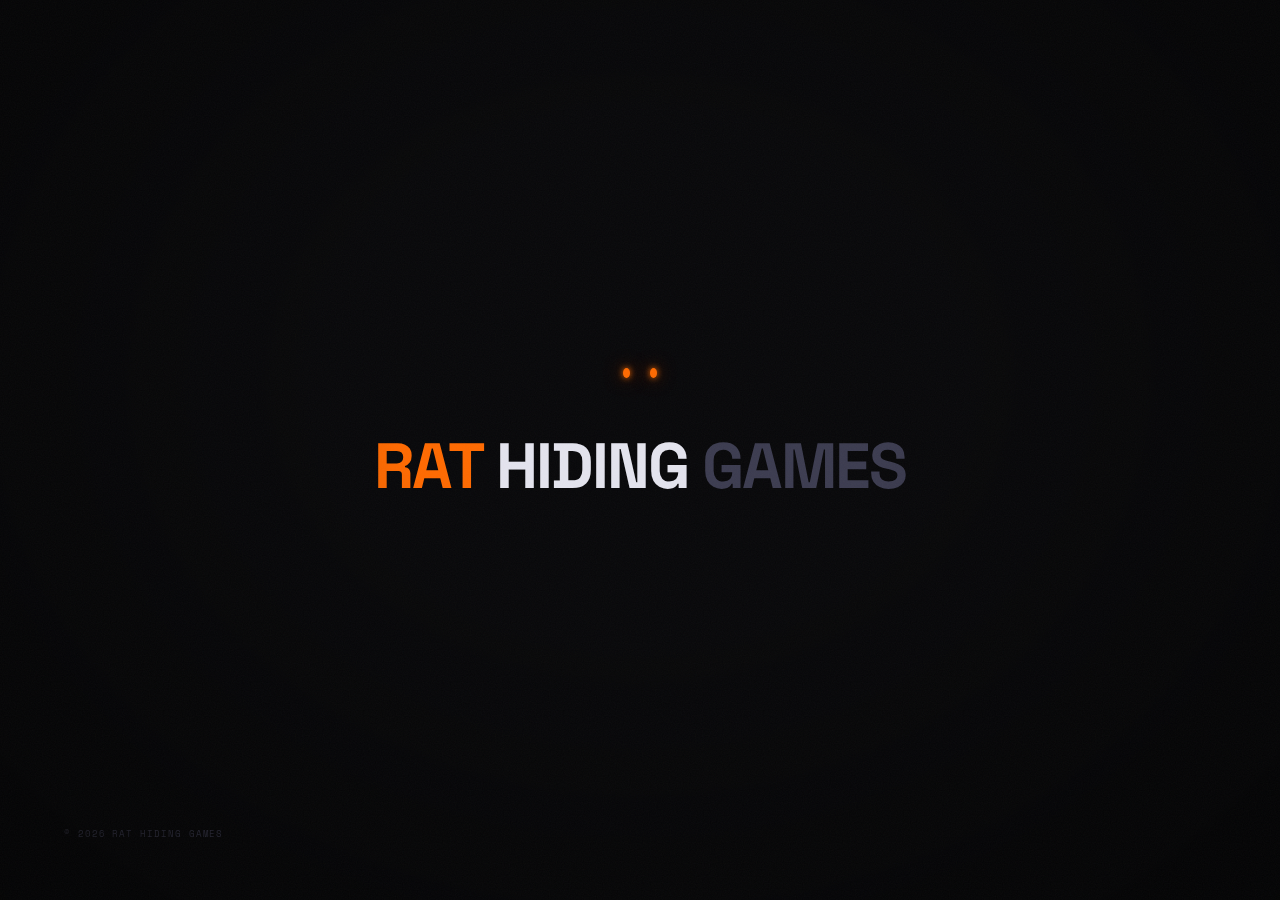
<file: index.html>
<!DOCTYPE html>
<html lang="en">
<head>
  <meta charset="UTF-8" />
  <meta name="viewport" content="width=device-width, initial-scale=1.0" />
  <title>Rat Hiding Games</title>
  <meta name="description" content="Rat Hiding Games - indie game studio. We make games. We hide everywhere." />
  <link rel="icon" type="image/svg+xml" href="/favicon.svg">
  <link rel="preconnect" href="https://fonts.googleapis.com">
  <link rel="preconnect" href="https://fonts.gstatic.com" crossorigin>
  <link href="https://fonts.googleapis.com/css2?family=Space+Grotesk:wght@300;500;700&family=Space+Mono&display=swap" rel="stylesheet">
  <link rel="stylesheet" href="/styles/base.css">
  <link rel="stylesheet" href="/styles/home.css">
</head>
<body>

<!--
  ╔══════════════════════════════════════════════╗
  ║                                              ║
  ║   you found the rat hole.                    ║
  ║                                              ║
  ║    /\_/\                                     ║
  ║   ( o.o )   try the konami code.             ║
  ║    > ^ <                                     ║
  ║                                              ║
  ║   hold [C] and move your mouse.              ║
  ║   click the eyes.                            ║
  ║   wait long enough.                          ║
  ║                                              ║
  ╚══════════════════════════════════════════════╝
-->

  <main class="center">

    <!-- glowing eyes — click me -->
    <div class="eyes" aria-hidden="true">
      <div class="eye"></div>
      <div class="eye"></div>
    </div>

    <h1>
      <span class="t-rat">RAT</span><span class="t-hide"> HIDING</span><a href="/game/" class="t-games"> GAMES</a>
    </h1>

  </main>

  <!-- right rat -->
  <div class="rat" aria-hidden="true">
    <div class="r-ear r-ear--l"></div>
    <div class="r-ear r-ear--r"></div>
    <div class="r-head">
      <div class="r-eye r-eye--l"></div>
      <div class="r-eye r-eye--r"></div>
      <div class="r-nose"></div>
      <div class="r-whisker r-whisker--l1"></div>
      <div class="r-whisker r-whisker--l2"></div>
      <div class="r-whisker r-whisker--r1"></div>
      <div class="r-whisker r-whisker--r2"></div>
    </div>
    <div class="r-body"></div>
  </div>

<footer class="footer">© 2026 Rat Hiding Games</footer>

  <script>
    // ─── 1. Eye tracking — eyes follow cursor ───────────────────────────────
    const eyesEl  = document.querySelector('.eyes');
    const hideSpan = document.querySelector('.t-hide');

    document.addEventListener('mousemove', e => {
      const mx = (e.clientX / window.innerWidth  - 0.5) * 7;
      const my = (e.clientY / window.innerHeight - 0.5) * 4;
      eyesEl.style.transform = `translate(${mx}px, ${my}px)`;
    });

    // ─── 2. Click eyes — wide-eyed flash ───────────────────────────────────
    eyesEl.addEventListener('click', () => {
      // flash overlay
      const flash = document.createElement('div');
      Object.assign(flash.style, {
        position: 'fixed', inset: '0',
        background: 'rgba(255,106,0,0.1)',
        zIndex: '900', pointerEvents: 'none',
        transition: 'opacity 0.5s'
      });
      document.body.appendChild(flash);

      // widen the gap — surprised eyes
      eyesEl.style.gap = '36px';
      setTimeout(() => {
        flash.style.opacity = '0';
        eyesEl.style.gap   = '';
        setTimeout(() => flash.remove(), 500);
      }, 140);
    });

    // ─── 3. glitch → R4T W4TCH1NG Y0U every ~40s ──────────────────────────
    const ratSpan   = document.querySelector('.t-rat');
    const gamesSpan = document.querySelector('.t-games');

    function flicker() {
      const seq = [
        ['R4T',  ' H1D1NG',   ' G4M3S'],
        ['R@T',  ' W@TCH1NG', ' Y0U'  ],
        ['R4T',  ' W4TCH1NG', ' Y0U'  ],
        ['R@T',  ' W4TCH1NG', ' Y0U'  ],
        ['R4T',  ' W4TCH1NG', ' Y0U'  ],
        ['R@T',  ' W@TCH1NG', ' Y0U'  ],
        ['RAT',  ' WATCHING', ' YOU'  ],
        ['R4T',  ' W4TCH1NG', ' Y0U'  ],
        ['RAT',  ' HIDING',   ' GAMES'],
      ];
      let i = 0;
      ratSpan.style.color   = 'var(--accent)';
      hideSpan.style.color  = 'var(--accent)';
      gamesSpan.style.color = 'var(--accent)';

      const id = setInterval(() => {
        ratSpan.textContent   = seq[i][0];
        hideSpan.textContent  = seq[i][1];
        gamesSpan.textContent = seq[i][2];
        i++;
        if (i >= seq.length) {
          clearInterval(id);
          ratSpan.textContent   = 'RAT';
          hideSpan.textContent  = ' HIDING';
          gamesSpan.textContent = ' GAMES';
          ratSpan.style.color   = '';
          hideSpan.style.color  = '';
          gamesSpan.style.color = '';
        }
      }, 210);
    }
    setInterval(flicker, 40000);

    // ─── 4. Konami code → rat swarm ────────────────────────────────────────
    const KONAMI = [
      'ArrowUp','ArrowUp','ArrowDown','ArrowDown',
      'ArrowLeft','ArrowRight','ArrowLeft','ArrowRight','b','a'
    ];
    let ki = 0;
    document.addEventListener('keydown', e => {
      ki = (e.key === KONAMI[ki]) ? ki + 1 : (e.key === KONAMI[0] ? 1 : 0);
      if (ki === KONAMI.length) { ki = 0; ratSwarm(); }
    });

    function ratSwarm() {
      for (let i = 0; i < 22; i++) {
        setTimeout(() => {
          const r   = document.createElement('div');
          const ltr = Math.random() > 0.5;
          const y   = 10 + Math.random() * 72;
          const spd = 1.3 + Math.random() * 1.6;
          const sz  = 7  + Math.random() * 9;
          Object.assign(r.style, {
            position: 'fixed', zIndex: '950',
            width:  sz * 1.7 + 'px',
            height: sz + 'px',
            background: 'rgba(255,106,0,0.8)',
            borderRadius: '50%',
            top: y + 'vh',
            [ltr ? 'left' : 'right']: '-30px',
            boxShadow: `0 0 8px rgba(255,106,0,0.5),
              ${sz*0.35}px ${-sz*0.55}px 0 ${sz*0.22}px rgba(255,106,0,0.7),
              ${sz*0.9}px  ${-sz*0.55}px 0 ${sz*0.22}px rgba(255,106,0,0.7)`,
            transition: `transform ${spd}s linear`,
            pointerEvents: 'none'
          });
          document.body.appendChild(r);
          requestAnimationFrame(() => {
            r.style.transform = `translateX(${ltr ? 115 : -115}vw)`;
          });
          setTimeout(() => r.remove(), spd * 1000 + 300);
        }, i * 85);
      }
    }

    // ─── 5. Cheese crumb trail — hold C + move mouse ───────────────────────
    let cDown = false, lastCrumb = 0;
    document.addEventListener('keydown', e => { if (e.key === 'c' || e.key === 'C') cDown = true;  });
    document.addEventListener('keyup',   e => { if (e.key === 'c' || e.key === 'C') cDown = false; });

    document.addEventListener('mousemove', e => {
      if (!cDown || Date.now() - lastCrumb < 40) return;
      lastCrumb = Date.now();
      const c = document.createElement('div');
      Object.assign(c.style, {
        position: 'fixed', zIndex: '940',
        left: e.clientX - 4 + 'px',
        top:  e.clientY - 3 + 'px',
        width: '7px', height: '5px',
        background: '#e8b800',
        borderRadius: '2px',
        opacity: '0.9',
        pointerEvents: 'none',
        boxShadow: '0 0 5px rgba(232,184,0,0.6)',
        transition: 'opacity 1s, transform 1s'
      });
      document.body.appendChild(c);
      requestAnimationFrame(() => {
        c.style.opacity   = '0';
        c.style.transform = 'translateY(7px)';
      });
      setTimeout(() => c.remove(), 1050);
    });

    // ─── 6. Pawprint trail across the bottom ───────────────────────────────
    function spawnTrail() {
      const ltr    = Math.random() > 0.5;
      const startX = ltr ? -20 : window.innerWidth + 20;
      const stepW  = 36 + Math.random() * 18;
      for (let i = 0; i < 10; i++) {
        setTimeout(() => {
          const p = document.createElement('div');
          p.className = 'pawprint';
          const side = i % 2 === 0 ? 5 : -5;
          p.style.left = (startX + (ltr ? 1 : -1) * i * stepW + side) + 'px';
          document.body.appendChild(p);
          setTimeout(() => p.remove(), 3400);
        }, i * 210);
      }
    }
    setTimeout(spawnTrail, 5000);
    setInterval(spawnTrail, 15000);
  </script>

</body>
</html>
</file>
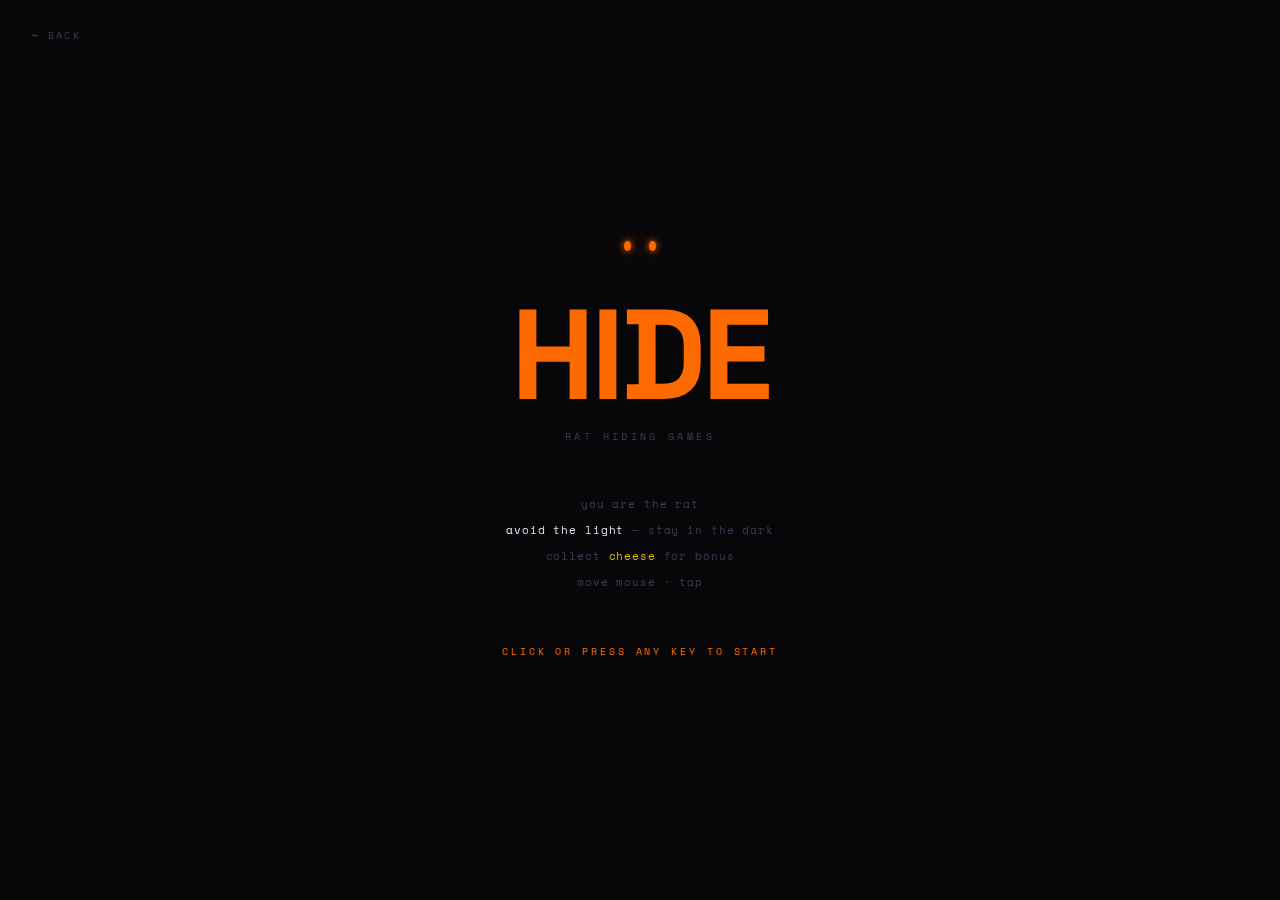
<file: game/index.html>
<!DOCTYPE html>
<html lang="en">
<head>
  <meta charset="UTF-8" />
  <meta name="viewport" content="width=device-width, initial-scale=1.0" />
  <title>Hide — Rat Hiding Games</title>
  <link rel="icon" type="image/svg+xml" href="/favicon.svg">
  <link rel="preconnect" href="https://fonts.googleapis.com">
  <link rel="preconnect" href="https://fonts.gstatic.com" crossorigin>
  <link href="https://fonts.googleapis.com/css2?family=Space+Grotesk:wght@700&family=Space+Mono&display=swap" rel="stylesheet">
  <style>
    *, *::before, *::after { box-sizing: border-box; margin: 0; padding: 0; }

    :root {
      --bg:     #08080a;
      --accent: #ff6a00;
      --text:   #e4e4ee;
      --muted:  #3c3c50;
      --dim:    #252535;
    }

    html, body { height: 100%; overflow: hidden; background: var(--bg); }
    body { font-family: 'Space Mono', monospace; }
    canvas { display: block; }

    /* ── back link ── */
    #back {
      position: fixed;
      top: 1.75rem;
      left: 2rem;
      font-size: 0.6rem;
      letter-spacing: 0.22em;
      text-transform: uppercase;
      color: var(--muted);
      text-decoration: none;
      z-index: 30;
      transition: color 0.2s;
    }
    #back:hover { color: var(--accent); }

    /* ── hud ── */
    #hud {
      position: fixed;
      top: 1.6rem;
      right: 2rem;
      text-align: right;
      z-index: 30;
      display: none;
    }
    #hud .label {
      font-size: 0.55rem;
      letter-spacing: 0.25em;
      color: var(--muted);
      text-transform: uppercase;
    }
    #hud .val {
      font-size: 1.5rem;
      font-family: 'Space Grotesk', sans-serif;
      font-weight: 700;
      color: var(--accent);
      line-height: 1;
    }

    /* ── overlay ── */
    #overlay {
      position: fixed;
      inset: 0;
      display: flex;
      flex-direction: column;
      align-items: center;
      justify-content: center;
      text-align: center;
      padding: 2rem;
      z-index: 20;
      background: rgba(8, 8, 10, 0.9);
      transition: opacity 0.35s;
    }
    #overlay.gone { opacity: 0; pointer-events: none; }

    .o-eyes {
      display: inline-flex;
      gap: 18px;
      margin-bottom: 2.5rem;
    }
    .o-eye {
      width: 7px; height: 10px;
      border-radius: 50%;
      background: var(--accent);
      box-shadow: 0 0 6px var(--accent), 0 0 18px rgba(255,106,0,0.5);
      animation: wink 4s ease-in-out infinite;
    }
    .o-eye:nth-child(2) { animation-delay: 0.08s; }
    @keyframes wink {
      0%, 85%, 100% { transform: scaleY(1); opacity: 1; }
      91%           { transform: scaleY(0.06); opacity: 0.4; }
    }

    .o-title {
      font-family: 'Space Grotesk', sans-serif;
      font-size: clamp(3.5rem, 12vw, 8rem);
      font-weight: 700;
      letter-spacing: -0.03em;
      line-height: 1;
      margin-bottom: 0.6rem;
    }
    .o-sub {
      font-size: 0.6rem;
      letter-spacing: 0.35em;
      color: var(--muted);
      text-transform: uppercase;
      margin-bottom: 3rem;
    }
    .o-rules {
      font-size: 0.68rem;
      letter-spacing: 0.08em;
      color: var(--muted);
      line-height: 2.4;
      margin-bottom: 3rem;
    }
    .o-rules span { color: var(--text); }

    .o-cta {
      font-size: 0.65rem;
      letter-spacing: 0.28em;
      text-transform: uppercase;
      color: var(--accent);
      animation: pulse 1.6s ease-in-out infinite;
    }
    @keyframes pulse { 0%, 100% { opacity: 1; } 50% { opacity: 0.25; } }

    .o-score-big {
      font-family: 'Space Grotesk', sans-serif;
      font-size: clamp(3rem, 10vw, 6.5rem);
      font-weight: 700;
      color: var(--text);
      line-height: 1;
      margin-bottom: 0.3rem;
    }
    .o-score-label {
      font-size: 0.58rem;
      letter-spacing: 0.3em;
      text-transform: uppercase;
      color: var(--muted);
      margin-bottom: 0.8rem;
    }
    .o-best {
      font-size: 0.6rem;
      letter-spacing: 0.18em;
      color: var(--dim);
      margin-bottom: 3rem;
    }
    .o-best span { color: var(--muted); }

    /* bonus popups */
    .popup {
      position: fixed;
      font-family: 'Space Mono', monospace;
      font-size: 0.7rem;
      letter-spacing: 0.1em;
      color: #e8b800;
      pointer-events: none;
      z-index: 25;
      animation: popUp 1s ease-out forwards;
    }
    @keyframes popUp {
      0%   { opacity: 1; transform: translateY(0); }
      100% { opacity: 0; transform: translateY(-28px); }
    }
  </style>
</head>
<body>

  <canvas id="c"></canvas>
  <a href="/" id="back">← back</a>

  <div id="hud">
    <div class="label">survived</div>
    <div class="val" id="sv">0.0s</div>
  </div>

  <div id="overlay">
    <div class="o-eyes" aria-hidden="true">
      <div class="o-eye"></div>
      <div class="o-eye"></div>
    </div>
    <div class="o-title" id="o-title" style="color:var(--accent)">HIDE</div>
    <div class="o-sub">rat hiding games</div>
    <div class="o-rules" id="o-rules">
      you are the rat<br>
      <span>avoid the light</span> — stay in the dark<br>
      collect <span style="color:#e8b800">cheese</span> for bonus<br>
      move mouse · tap
    </div>
    <div class="o-cta" id="o-cta">click or press any key to start</div>
  </div>

  <script>
    const canvas = document.getElementById('c');
    const ctx    = canvas.getContext('2d');
    const overlay  = document.getElementById('overlay');
    const hudEl    = document.getElementById('hud');
    const svEl     = document.getElementById('sv');
    const oTitle   = document.getElementById('o-title');
    const oRules   = document.getElementById('o-rules');
    const oCta     = document.getElementById('o-cta');

    let W, H;
    const resize = () => { W = canvas.width = window.innerWidth; H = canvas.height = window.innerHeight; };
    resize();
    window.addEventListener('resize', resize);

    // ── constants ────────────────────────────────────────────────────────────
    const PLAYER_R  = 5;
    const BASE_SPD  = 2.6;
    const CHEESE_R  = 6;
    const CHEESE_TTL = 7000;
    const CHEESE_INT = 3800;

    // ── game state ───────────────────────────────────────────────────────────
    let gstate   = 'title';  // 'title' | 'playing' | 'dead'
    let player, lights, cheeses, elapsed, startTime, lastCheese;
    let flashAlpha = 0, canAct = true, best = 0;
    let graceUntil = 0;   // timestamp — no collision before this
    let pointerTarget = null; // mouse / touch follow target
    let blinkY = 1, blinking = false, blinkPhase = 0, nextBlink = 0;
    const keys = {};

    // ── input ────────────────────────────────────────────────────────────────
    document.addEventListener('keydown', e => {
      keys[e.key] = true;
      if (canAct && (gstate === 'title' || gstate === 'dead')) go();
    });
    document.addEventListener('keyup', e => { keys[e.key] = false; });

    document.addEventListener('click', e => {
      if (e.target.id === 'back') return;
      if (canAct && (gstate === 'title' || gstate === 'dead')) go();
    });

    // mouse follow
    document.addEventListener('mousemove', e => {
      if (gstate === 'playing') pointerTarget = { x: e.clientX, y: e.clientY };
    });

    // touch follow (tap = move there)
    document.addEventListener('touchstart', e => {
      if (e.target.id === 'back') return;
      pointerTarget = { x: e.touches[0].clientX, y: e.touches[0].clientY };
      if (canAct && (gstate === 'title' || gstate === 'dead')) go();
    }, { passive: true });
    document.addEventListener('touchmove', e => {
      if (gstate !== 'playing') return;
      pointerTarget = { x: e.touches[0].clientX, y: e.touches[0].clientY };
    }, { passive: true });
    document.addEventListener('touchend', () => { pointerTarget = null; });

    // ── helpers ──────────────────────────────────────────────────────────────
    const clamp = (v, lo, hi) => Math.max(lo, Math.min(hi, v));
    const dist  = (ax, ay, bx, by) => Math.sqrt((ax-bx)**2 + (ay-by)**2);
    const rand  = (lo, hi) => lo + Math.random() * (hi - lo);

    function popup(x, y, txt) {
      const el = document.createElement('div');
      el.className = 'popup';
      el.textContent = txt;
      el.style.left = x + 'px';
      el.style.top  = y + 'px';
      document.body.appendChild(el);
      setTimeout(() => el.remove(), 1000);
    }

    // ── light factory ────────────────────────────────────────────────────────
    // safe=true → starts far from screen center so player isn't insta-caught
    function makeLight(idx, safe = false) {
      const lr = Math.min(W, H) * 0.13;
      const patterns = ['orbit', 'bounce', 'figure8'];
      const type = patterns[idx % patterns.length];
      if (type === 'orbit') return {
        type, x: 0, y: 0,
        cx: rand(W*0.3, W*0.7), cy: rand(H*0.3, H*0.7),
        or: rand(H*0.18, H*0.28),
        // safe: start angle pointing away from center
        angle: safe ? Math.PI * (0.75 + Math.random() * 0.5) : rand(0, Math.PI*2),
        speed: rand(0.009, 0.014) * (Math.random()>.5?1:-1),
        r: lr,
      };
      if (type === 'bounce') return {
        type,
        // safe: spawn in a corner, not the center
        x: safe ? (Math.random()>.5 ? rand(lr, W*0.2) : rand(W*0.8, W-lr)) : rand(lr, W-lr),
        y: safe ? (Math.random()>.5 ? rand(lr, H*0.2) : rand(H*0.8, H-lr)) : rand(lr, H-lr),
        vx: rand(1.2, 2.0) * (Math.random()>.5?1:-1),
        vy: rand(0.8, 1.4) * (Math.random()>.5?1:-1),
        r: lr * 0.92,
      };
      return {  // figure8 — safe: start at edge of path
        type, x: 0, y: 0,
        cx: W/2, cy: H/2,
        rx: W*0.3, ry: H*0.22,
        angle: safe ? Math.PI / 2 : rand(0, Math.PI*2),
        speed: rand(0.007, 0.011),
        r: lr * 1.05,
      };
    }

    // ── game start ───────────────────────────────────────────────────────────
    function go() {
      gstate    = 'playing';
      canAct    = false;
      player    = { x: W/2, y: H/2 };
      elapsed   = 0;
      startTime = performance.now();
      lastCheese = performance.now();
      cheeses   = [];
      flashAlpha = 0;
      pointerTarget = null;
      graceUntil = performance.now() + 2500; // 2.5s safe window
      blinkY = 1; blinking = false; nextBlink = performance.now() + rand(2000, 4500);
      lights    = [makeLight(0, true), makeLight(1, true)];
      spawnCheese();

      overlay.classList.add('gone');
      hudEl.style.display = 'block';
    }

    function spawnCheese() {
      const m = 80;
      cheeses.push({ x: rand(m, W-m), y: rand(m, H-m), born: performance.now() });
    }

    // ── death ────────────────────────────────────────────────────────────────
    function die() {
      gstate = 'dead';
      hudEl.style.display = 'none';
      flashAlpha = 1;
      const s = Math.floor(elapsed * 10) / 10;
      if (s > best) best = s;

      setTimeout(() => {
        overlay.classList.remove('gone');
        oTitle.textContent = 'CAUGHT.';
        oTitle.style.color = 'var(--text)';
        oRules.innerHTML   = `
          <div class="o-score-big">${s}s</div>
          <div class="o-score-label">survived</div>
          <div class="o-best">best: <span>${best}s</span></div>
        `;
        oCta.textContent = 'click or press any key to try again';
        canAct = true;
      }, 650);
    }

    // ── update ───────────────────────────────────────────────────────────────
    let addLightAt = 28; // seconds before next light added
    function update(ts) {
      if (gstate !== 'playing') return;

      elapsed = (ts - startTime) / 1000;
      const spd  = BASE_SPD + elapsed * 0.018;
      const mult = 1 + elapsed * 0.014;

      svEl.textContent = elapsed.toFixed(1) + 's';

      // add light
      if (elapsed >= addLightAt && lights.length < 5) {
        lights.push(makeLight(lights.length));
        addLightAt += 22;
      }

      // player movement — mouse / touch follow
      if (pointerTarget) {
        const dx = pointerTarget.x - player.x;
        const dy = pointerTarget.y - player.y;
        const d  = Math.sqrt(dx*dx + dy*dy);
        if (d > 2) {
          const move = Math.min(d, spd * 1.1);
          player.x += (dx / d) * move;
          player.y += (dy / d) * move;
        }
      }

      player.x = clamp(player.x, PLAYER_R, W - PLAYER_R);
      player.y = clamp(player.y, PLAYER_R, H - PLAYER_R);

      const inGrace = ts < graceUntil;

      // eye blink
      if (!blinking && ts > nextBlink) { blinking = true; blinkPhase = 0; }
      if (blinking) {
        if (blinkPhase === 0) { blinkY = Math.max(0.05, blinkY - 0.18); if (blinkY <= 0.05) blinkPhase = 1; }
        else                  { blinkY = Math.min(1,    blinkY + 0.18); if (blinkY >= 1) { blinking = false; nextBlink = ts + rand(1800, 5000); } }
      }

      // update lights + collision
      for (const l of lights) {
        if (l.type === 'orbit') {
          l.angle += l.speed * mult;
          l.x = l.cx + Math.cos(l.angle) * l.or;
          l.y = l.cy + Math.sin(l.angle) * l.or;
        } else if (l.type === 'bounce') {
          l.x += l.vx * mult;
          l.y += l.vy * mult;
          if (l.x < l.r || l.x > W-l.r) l.vx *= -1;
          if (l.y < l.r || l.y > H-l.r) l.vy *= -1;
        } else {
          l.angle += l.speed * mult;
          l.x = l.cx + Math.sin(l.angle) * l.rx;
          l.y = l.cy + Math.sin(l.angle * 2) * l.ry;
        }

        if (!inGrace && dist(player.x, player.y, l.x, l.y) < l.r - PLAYER_R * 3) {
          die(); return;
        }
      }

      // cheese spawn + collect
      if (ts - lastCheese > CHEESE_INT) { spawnCheese(); lastCheese = ts; }
      cheeses = cheeses.filter(ch => {
        if (ts - ch.born > CHEESE_TTL) return false;
        if (dist(player.x, player.y, ch.x, ch.y) < CHEESE_R + PLAYER_R + 4) {
          popup(ch.x - 12, ch.y - 16, '+cheese');
          return false;
        }
        return true;
      });
    }

    // ── draw ─────────────────────────────────────────────────────────────────
    function draw(ts) {
      ctx.clearRect(0, 0, W, H);
      ctx.fillStyle = '#08080a';
      ctx.fillRect(0, 0, W, H);

      // death flash
      if (flashAlpha > 0) {
        ctx.fillStyle = `rgba(255,50,0,${flashAlpha * 0.35})`;
        ctx.fillRect(0, 0, W, H);
        flashAlpha = Math.max(0, flashAlpha - 0.04);
      }

      if (gstate !== 'playing') return;

      // lights
      for (const l of lights) {
        // soft outer aura
        const g = ctx.createRadialGradient(l.x, l.y, l.r * 0.3, l.x, l.y, l.r);
        g.addColorStop(0,   'rgba(255,200,100,0.18)');
        g.addColorStop(0.55,'rgba(255,150,50,0.11)');
        g.addColorStop(1,   'rgba(255,100,0,0)');
        ctx.fillStyle = g;
        ctx.beginPath();
        ctx.arc(l.x, l.y, l.r, 0, Math.PI*2);
        ctx.fill();
        // bright core
        const c = ctx.createRadialGradient(l.x, l.y, 0, l.x, l.y, 26);
        c.addColorStop(0, 'rgba(255,240,180,0.6)');
        c.addColorStop(1, 'rgba(255,200,100,0)');
        ctx.fillStyle = c;
        ctx.beginPath();
        ctx.arc(l.x, l.y, 26, 0, Math.PI*2);
        ctx.fill();
      }

      // cheese
      cheeses.forEach(ch => {
        const age = (ts - ch.born) / CHEESE_TTL;
        ctx.globalAlpha = Math.max(0.15, 1 - age * 0.75);
        ctx.shadowColor = 'rgba(232,184,0,0.8)';
        ctx.shadowBlur  = 12;
        ctx.fillStyle   = '#e8b800';
        ctx.beginPath();
        ctx.arc(ch.x, ch.y, CHEESE_R, 0, Math.PI*2);
        ctx.fill();
        ctx.globalAlpha = 1;
        ctx.shadowBlur  = 0;
      });

      // grace period ring — pulses and fades out
      if (ts < graceUntil) {
        const gp = (graceUntil - ts) / 2500; // 1→0
        const pulse = 18 + Math.sin(ts * 0.012) * 5;
        ctx.strokeStyle = `rgba(255,106,0,${gp * 0.5})`;
        ctx.lineWidth   = 1.5;
        ctx.beginPath();
        ctx.arc(player.x, player.y, pulse, 0, Math.PI*2);
        ctx.stroke();
      }

      // player — two glowing rat eyes (with blink)
      ctx.shadowColor = `rgba(255,106,0,0.9)`;
      ctx.shadowBlur  = 20;
      ctx.fillStyle   = '#ff6a00';
      for (const ex of [player.x - 4, player.x + 4]) {
        ctx.save();
        ctx.translate(ex, player.y);
        ctx.scale(1, blinkY);
        ctx.beginPath(); ctx.arc(0, 0, 3, 0, Math.PI*2); ctx.fill();
        ctx.restore();
      }
      ctx.shadowBlur = 0;
    }

    // ── loop ─────────────────────────────────────────────────────────────────
    let prevTs = 0;
    function loop(ts) {
      if (ts - prevTs >= 14) { // ~60fps cap
        update(ts);
        draw(ts);
        prevTs = ts;
      }
      requestAnimationFrame(loop);
    }
    requestAnimationFrame(loop);
  </script>
</body>
</html>
</file>
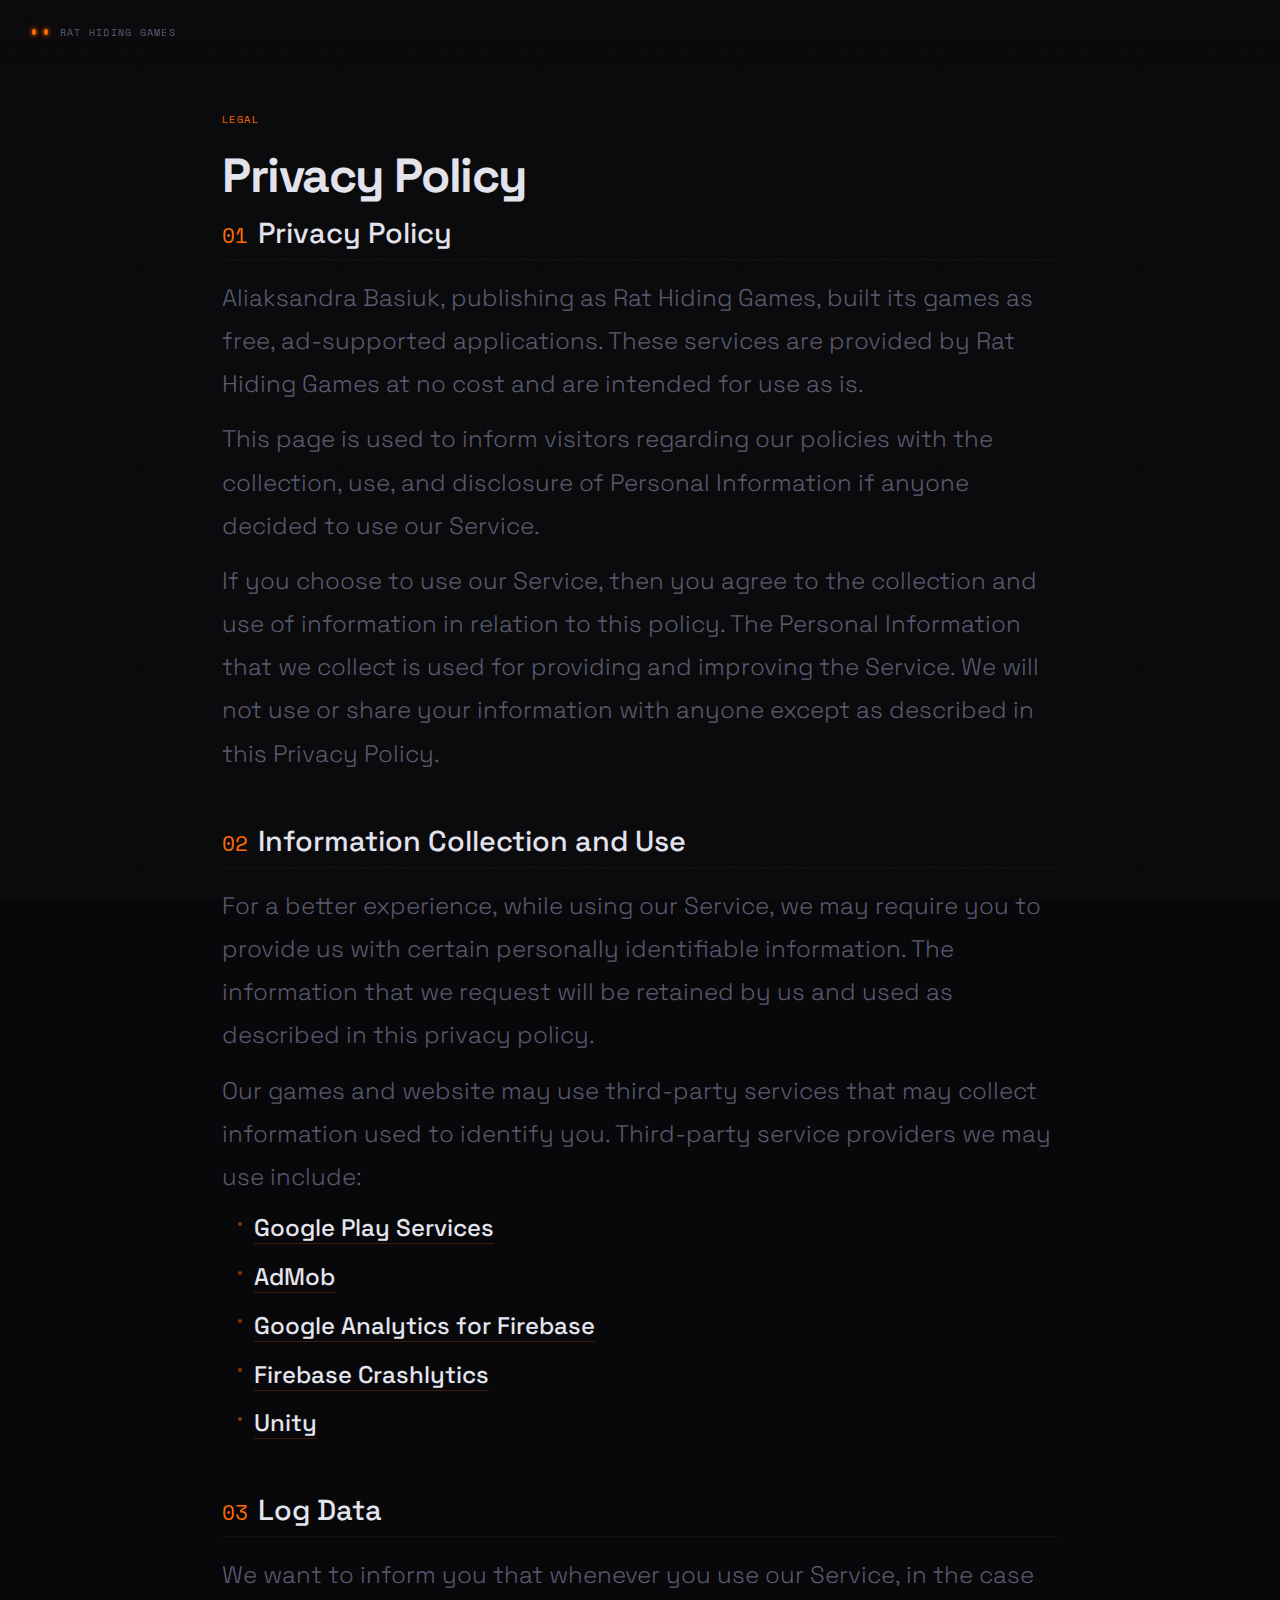
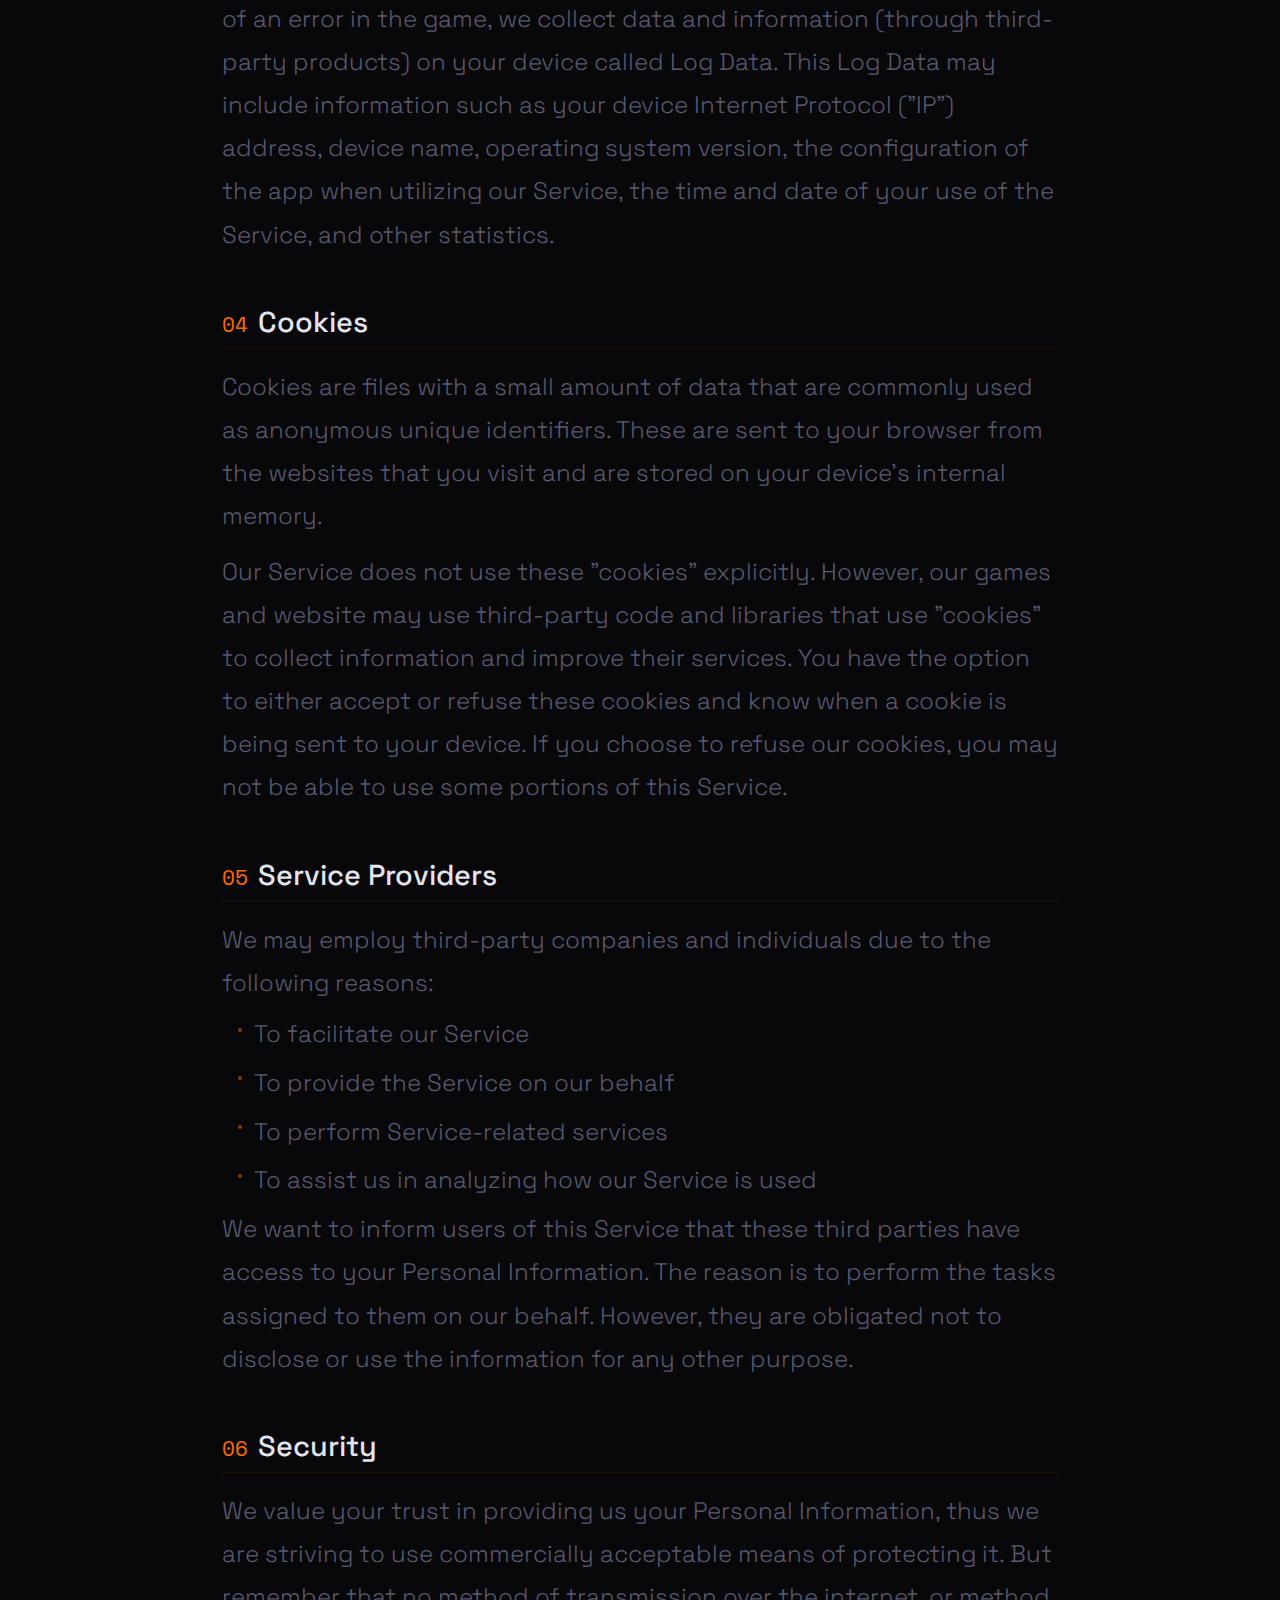
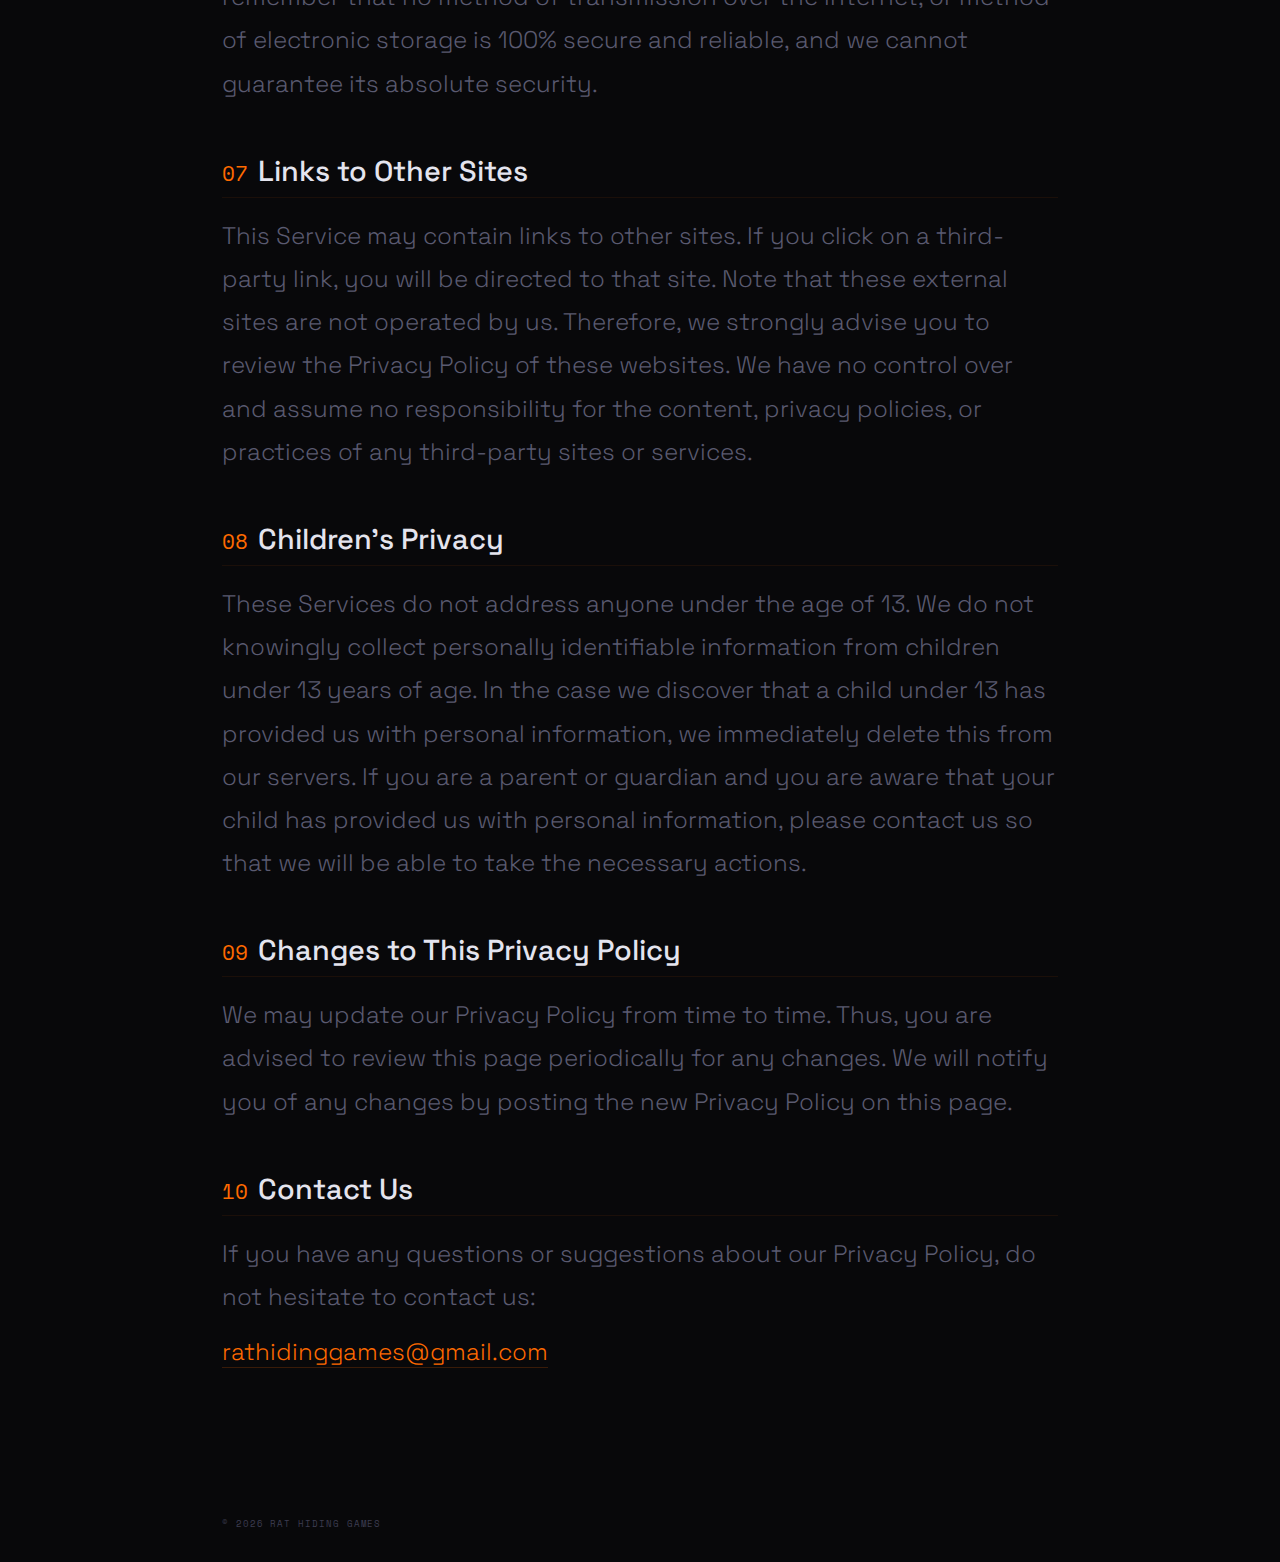
<file: privacy-policy/index.html>
<!DOCTYPE html>
<html lang="en">
<head>
  <meta charset="UTF-8" />
  <meta name="viewport" content="width=device-width, initial-scale=1.0" />
  <title>Privacy Policy — Rat Hiding Games</title>
  <meta name="description" content="Privacy Policy for Rat Hiding Games." />
  <link rel="icon" type="image/svg+xml" href="/favicon.svg">
  <link rel="preconnect" href="https://fonts.googleapis.com">
  <link rel="preconnect" href="https://fonts.gstatic.com" crossorigin>
  <link href="https://fonts.googleapis.com/css2?family=Space+Grotesk:wght@300;500;700&family=Space+Mono&display=swap" rel="stylesheet">
  <link rel="stylesheet" href="/styles/base.css">
</head>
<body>

  <nav>
    <a href="/" class="nav-eyes" aria-label="Home">
      <div class="nav-eye"></div>
      <div class="nav-eye"></div>
    </a>
    <a href="/" class="nav-link">Rat Hiding Games</a>
  </nav>

  <main class="content">

    <div class="page-label">Legal</div>
    <h1>Privacy Policy</h1>

    <div class="section">
      <h2><span class="num">01</span>Privacy Policy</h2>
      <p>Aliaksandra Basiuk, publishing as Rat Hiding Games, built its games as free, ad-supported applications. These services are provided by Rat Hiding Games at no cost and are intended for use as is.</p>
      <p>This page is used to inform visitors regarding our policies with the collection, use, and disclosure of Personal Information if anyone decided to use our Service.</p>
      <p>If you choose to use our Service, then you agree to the collection and use of information in relation to this policy. The Personal Information that we collect is used for providing and improving the Service. We will not use or share your information with anyone except as described in this Privacy Policy.</p>
    </div>

    <div class="section">
      <h2><span class="num">02</span>Information Collection and Use</h2>
      <p>For a better experience, while using our Service, we may require you to provide us with certain personally identifiable information. The information that we request will be retained by us and used as described in this privacy policy.</p>
      <p>Our games and website may use third-party services that may collect information used to identify you. Third-party service providers we may use include:</p>
      <ul>
        <li><a href="https://www.google.com/policies/privacy/"><span class="highlight">Google Play Services</span></a></li>
        <li><a href="https://support.google.com/admob/answer/6128543?hl=en"><span class="highlight">AdMob</span></a></li>
        <li><a href="https://firebase.google.com/policies/analytics"><span class="highlight">Google Analytics for Firebase</span></a></li>
        <li><a href="https://firebase.google.com/support/privacy/"><span class="highlight">Firebase Crashlytics</span></a></li>
        <li><a href="https://unity3d.com/legal/privacy-policy"><span class="highlight">Unity</span></a></li>
      </ul>
    </div>

    <div class="section">
      <h2><span class="num">03</span>Log Data</h2>
      <p>We want to inform you that whenever you use our Service, in the case of an error in the game, we collect data and information (through third-party products) on your device called Log Data. This Log Data may include information such as your device Internet Protocol ("IP") address, device name, operating system version, the configuration of the app when utilizing our Service, the time and date of your use of the Service, and other statistics.</p>
    </div>

    <div class="section">
      <h2><span class="num">04</span>Cookies</h2>
      <p>Cookies are files with a small amount of data that are commonly used as anonymous unique identifiers. These are sent to your browser from the websites that you visit and are stored on your device's internal memory.</p>
      <p>Our Service does not use these "cookies" explicitly. However, our games and website may use third-party code and libraries that use "cookies" to collect information and improve their services. You have the option to either accept or refuse these cookies and know when a cookie is being sent to your device. If you choose to refuse our cookies, you may not be able to use some portions of this Service.</p>
    </div>

    <div class="section">
      <h2><span class="num">05</span>Service Providers</h2>
      <p>We may employ third-party companies and individuals due to the following reasons:</p>
      <ul>
        <li>To facilitate our Service</li>
        <li>To provide the Service on our behalf</li>
        <li>To perform Service-related services</li>
        <li>To assist us in analyzing how our Service is used</li>
      </ul>
      <p>We want to inform users of this Service that these third parties have access to your Personal Information. The reason is to perform the tasks assigned to them on our behalf. However, they are obligated not to disclose or use the information for any other purpose.</p>
    </div>

    <div class="section">
      <h2><span class="num">06</span>Security</h2>
      <p>We value your trust in providing us your Personal Information, thus we are striving to use commercially acceptable means of protecting it. But remember that no method of transmission over the internet, or method of electronic storage is 100% secure and reliable, and we cannot guarantee its absolute security.</p>
    </div>

    <div class="section">
      <h2><span class="num">07</span>Links to Other Sites</h2>
      <p>This Service may contain links to other sites. If you click on a third-party link, you will be directed to that site. Note that these external sites are not operated by us. Therefore, we strongly advise you to review the Privacy Policy of these websites. We have no control over and assume no responsibility for the content, privacy policies, or practices of any third-party sites or services.</p>
    </div>

    <div class="section">
      <h2><span class="num">08</span>Children's Privacy</h2>
      <p>These Services do not address anyone under the age of 13. We do not knowingly collect personally identifiable information from children under 13 years of age. In the case we discover that a child under 13 has provided us with personal information, we immediately delete this from our servers. If you are a parent or guardian and you are aware that your child has provided us with personal information, please contact us so that we will be able to take the necessary actions.</p>
    </div>

    <div class="section">
      <h2><span class="num">09</span>Changes to This Privacy Policy</h2>
      <p>We may update our Privacy Policy from time to time. Thus, you are advised to review this page periodically for any changes. We will notify you of any changes by posting the new Privacy Policy on this page.</p>
    </div>

    <div class="section">
      <h2><span class="num">10</span>Contact Us</h2>
      <p>If you have any questions or suggestions about our Privacy Policy, do not hesitate to contact us:</p>
      <p><a href="mailto:rathidinggames@gmail.com">rathidinggames@gmail.com</a></p>
    </div>

  </main>

  <footer class="footer">
    <a href="/">&copy; 2026 Rat Hiding Games</a>
  </footer>

</body>
</html>
</file>
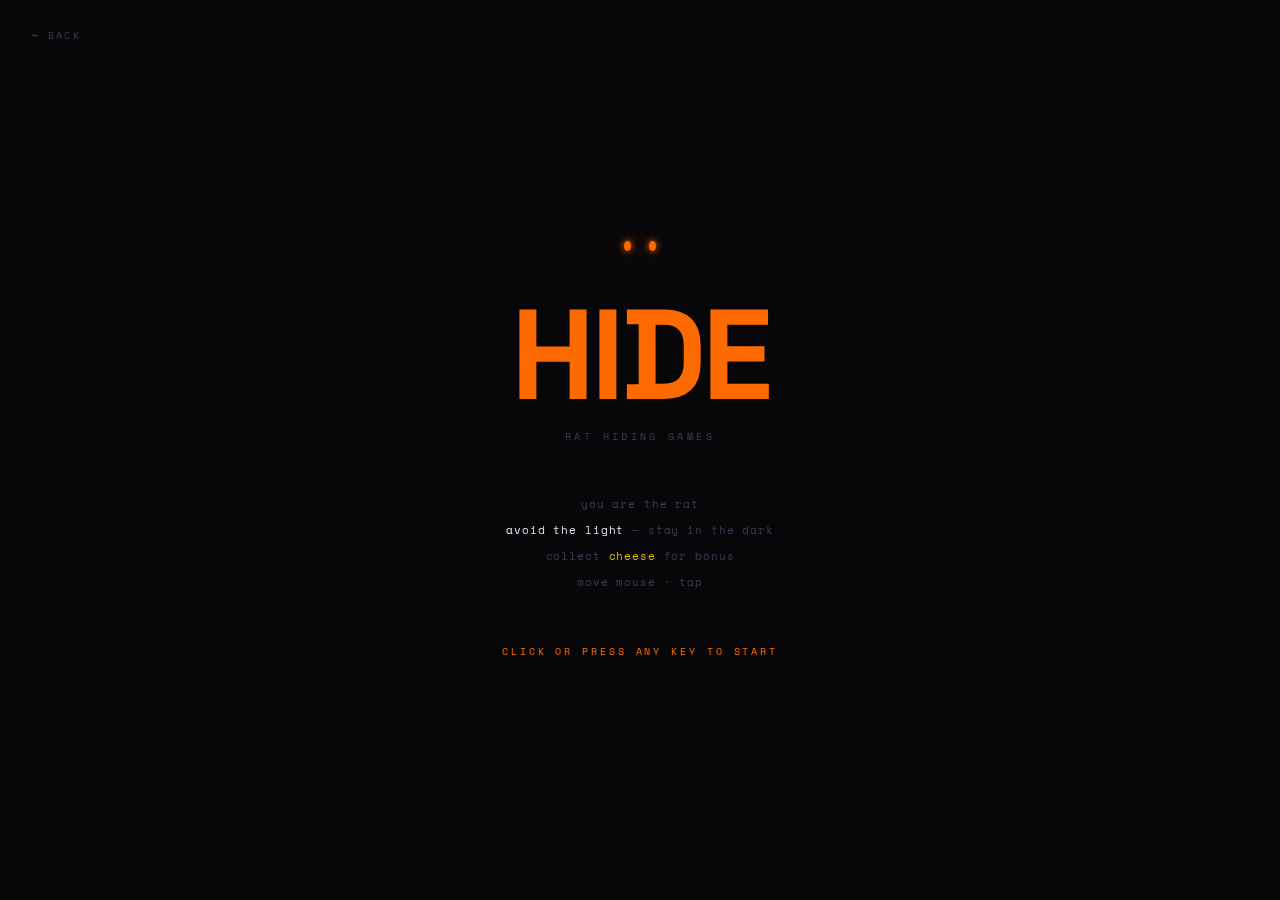
<file: game.html>
<!DOCTYPE html>
<html lang="en">
<head>
  <meta charset="UTF-8" />
  <meta name="viewport" content="width=device-width, initial-scale=1.0" />
  <title>Hide — Rat Hiding Games</title>
  <link rel="preconnect" href="https://fonts.googleapis.com">
  <link rel="preconnect" href="https://fonts.gstatic.com" crossorigin>
  <link href="https://fonts.googleapis.com/css2?family=Space+Grotesk:wght@700&family=Space+Mono&display=swap" rel="stylesheet">
  <style>
    *, *::before, *::after { box-sizing: border-box; margin: 0; padding: 0; }

    :root {
      --bg:     #08080a;
      --accent: #ff6a00;
      --text:   #e4e4ee;
      --muted:  #3c3c50;
      --dim:    #252535;
    }

    html, body { height: 100%; overflow: hidden; background: var(--bg); }
    body { font-family: 'Space Mono', monospace; }
    canvas { display: block; }

    /* ── back link ── */
    #back {
      position: fixed;
      top: 1.75rem;
      left: 2rem;
      font-size: 0.6rem;
      letter-spacing: 0.22em;
      text-transform: uppercase;
      color: var(--muted);
      text-decoration: none;
      z-index: 30;
      transition: color 0.2s;
    }
    #back:hover { color: var(--accent); }

    /* ── hud ── */
    #hud {
      position: fixed;
      top: 1.6rem;
      right: 2rem;
      text-align: right;
      z-index: 30;
      display: none;
    }
    #hud .label {
      font-size: 0.55rem;
      letter-spacing: 0.25em;
      color: var(--muted);
      text-transform: uppercase;
    }
    #hud .val {
      font-size: 1.5rem;
      font-family: 'Space Grotesk', sans-serif;
      font-weight: 700;
      color: var(--accent);
      line-height: 1;
    }

    /* ── overlay ── */
    #overlay {
      position: fixed;
      inset: 0;
      display: flex;
      flex-direction: column;
      align-items: center;
      justify-content: center;
      text-align: center;
      padding: 2rem;
      z-index: 20;
      background: rgba(8, 8, 10, 0.9);
      transition: opacity 0.35s;
    }
    #overlay.gone { opacity: 0; pointer-events: none; }

    .o-eyes {
      display: inline-flex;
      gap: 18px;
      margin-bottom: 2.5rem;
    }
    .o-eye {
      width: 7px; height: 10px;
      border-radius: 50%;
      background: var(--accent);
      box-shadow: 0 0 6px var(--accent), 0 0 18px rgba(255,106,0,0.5);
      animation: wink 4s ease-in-out infinite;
    }
    .o-eye:nth-child(2) { animation-delay: 0.08s; }
    @keyframes wink {
      0%, 85%, 100% { transform: scaleY(1); opacity: 1; }
      91%           { transform: scaleY(0.06); opacity: 0.4; }
    }

    .o-title {
      font-family: 'Space Grotesk', sans-serif;
      font-size: clamp(3.5rem, 12vw, 8rem);
      font-weight: 700;
      letter-spacing: -0.03em;
      line-height: 1;
      margin-bottom: 0.6rem;
    }
    .o-sub {
      font-size: 0.6rem;
      letter-spacing: 0.35em;
      color: var(--muted);
      text-transform: uppercase;
      margin-bottom: 3rem;
    }
    .o-rules {
      font-size: 0.68rem;
      letter-spacing: 0.08em;
      color: var(--muted);
      line-height: 2.4;
      margin-bottom: 3rem;
    }
    .o-rules span { color: var(--text); }

    .o-cta {
      font-size: 0.65rem;
      letter-spacing: 0.28em;
      text-transform: uppercase;
      color: var(--accent);
      animation: pulse 1.6s ease-in-out infinite;
    }
    @keyframes pulse { 0%, 100% { opacity: 1; } 50% { opacity: 0.25; } }

    .o-score-big {
      font-family: 'Space Grotesk', sans-serif;
      font-size: clamp(3rem, 10vw, 6.5rem);
      font-weight: 700;
      color: var(--text);
      line-height: 1;
      margin-bottom: 0.3rem;
    }
    .o-score-label {
      font-size: 0.58rem;
      letter-spacing: 0.3em;
      text-transform: uppercase;
      color: var(--muted);
      margin-bottom: 0.8rem;
    }
    .o-best {
      font-size: 0.6rem;
      letter-spacing: 0.18em;
      color: var(--dim);
      margin-bottom: 3rem;
    }
    .o-best span { color: var(--muted); }

    /* bonus popups */
    .popup {
      position: fixed;
      font-family: 'Space Mono', monospace;
      font-size: 0.7rem;
      letter-spacing: 0.1em;
      color: #e8b800;
      pointer-events: none;
      z-index: 25;
      animation: popUp 1s ease-out forwards;
    }
    @keyframes popUp {
      0%   { opacity: 1; transform: translateY(0); }
      100% { opacity: 0; transform: translateY(-28px); }
    }
  </style>
</head>
<body>

  <canvas id="c"></canvas>
  <a href="index.html" id="back">← back</a>

  <div id="hud">
    <div class="label">survived</div>
    <div class="val" id="sv">0.0s</div>
  </div>

  <div id="overlay">
    <div class="o-eyes" aria-hidden="true">
      <div class="o-eye"></div>
      <div class="o-eye"></div>
    </div>
    <div class="o-title" id="o-title" style="color:var(--accent)">HIDE</div>
    <div class="o-sub">rat hiding games</div>
    <div class="o-rules" id="o-rules">
      you are the rat<br>
      <span>avoid the light</span> — stay in the dark<br>
      collect <span style="color:#e8b800">cheese</span> for bonus<br>
      move mouse · tap
    </div>
    <div class="o-cta" id="o-cta">click or press any key to start</div>
  </div>

  <script>
    const canvas = document.getElementById('c');
    const ctx    = canvas.getContext('2d');
    const overlay  = document.getElementById('overlay');
    const hudEl    = document.getElementById('hud');
    const svEl     = document.getElementById('sv');
    const oTitle   = document.getElementById('o-title');
    const oRules   = document.getElementById('o-rules');
    const oCta     = document.getElementById('o-cta');

    let W, H;
    const resize = () => { W = canvas.width = window.innerWidth; H = canvas.height = window.innerHeight; };
    resize();
    window.addEventListener('resize', resize);

    // ── constants ────────────────────────────────────────────────────────────
    const PLAYER_R  = 5;
    const BASE_SPD  = 2.6;
    const CHEESE_R  = 6;
    const CHEESE_TTL = 7000;
    const CHEESE_INT = 3800;

    // ── game state ───────────────────────────────────────────────────────────
    let gstate   = 'title';  // 'title' | 'playing' | 'dead'
    let player, lights, cheeses, elapsed, startTime, lastCheese;
    let flashAlpha = 0, canAct = true, best = 0;
    let graceUntil = 0;   // timestamp — no collision before this
    let pointerTarget = null; // mouse / touch follow target
    let blinkY = 1, blinking = false, blinkPhase = 0, nextBlink = 0;
    const keys = {};

    // ── input ────────────────────────────────────────────────────────────────
    document.addEventListener('keydown', e => {
      keys[e.key] = true;
      if (canAct && (gstate === 'title' || gstate === 'dead')) go();
    });
    document.addEventListener('keyup', e => { keys[e.key] = false; });

    document.addEventListener('click', e => {
      if (e.target.id === 'back') return;
      if (canAct && (gstate === 'title' || gstate === 'dead')) go();
    });

    // mouse follow
    document.addEventListener('mousemove', e => {
      if (gstate === 'playing') pointerTarget = { x: e.clientX, y: e.clientY };
    });

    // touch follow (tap = move there)
    document.addEventListener('touchstart', e => {
      if (e.target.id === 'back') return;
      pointerTarget = { x: e.touches[0].clientX, y: e.touches[0].clientY };
      if (canAct && (gstate === 'title' || gstate === 'dead')) go();
    }, { passive: true });
    document.addEventListener('touchmove', e => {
      if (gstate !== 'playing') return;
      pointerTarget = { x: e.touches[0].clientX, y: e.touches[0].clientY };
    }, { passive: true });
    document.addEventListener('touchend', () => { pointerTarget = null; });

    // ── helpers ──────────────────────────────────────────────────────────────
    const clamp = (v, lo, hi) => Math.max(lo, Math.min(hi, v));
    const dist  = (ax, ay, bx, by) => Math.sqrt((ax-bx)**2 + (ay-by)**2);
    const rand  = (lo, hi) => lo + Math.random() * (hi - lo);

    function popup(x, y, txt) {
      const el = document.createElement('div');
      el.className = 'popup';
      el.textContent = txt;
      el.style.left = x + 'px';
      el.style.top  = y + 'px';
      document.body.appendChild(el);
      setTimeout(() => el.remove(), 1000);
    }

    // ── light factory ────────────────────────────────────────────────────────
    // safe=true → starts far from screen center so player isn't insta-caught
    function makeLight(idx, safe = false) {
      const lr = Math.min(W, H) * 0.13;
      const patterns = ['orbit', 'bounce', 'figure8'];
      const type = patterns[idx % patterns.length];
      if (type === 'orbit') return {
        type, x: 0, y: 0,
        cx: rand(W*0.3, W*0.7), cy: rand(H*0.3, H*0.7),
        or: rand(H*0.18, H*0.28),
        // safe: start angle pointing away from center
        angle: safe ? Math.PI * (0.75 + Math.random() * 0.5) : rand(0, Math.PI*2),
        speed: rand(0.009, 0.014) * (Math.random()>.5?1:-1),
        r: lr,
      };
      if (type === 'bounce') return {
        type,
        // safe: spawn in a corner, not the center
        x: safe ? (Math.random()>.5 ? rand(lr, W*0.2) : rand(W*0.8, W-lr)) : rand(lr, W-lr),
        y: safe ? (Math.random()>.5 ? rand(lr, H*0.2) : rand(H*0.8, H-lr)) : rand(lr, H-lr),
        vx: rand(1.2, 2.0) * (Math.random()>.5?1:-1),
        vy: rand(0.8, 1.4) * (Math.random()>.5?1:-1),
        r: lr * 0.92,
      };
      return {  // figure8 — safe: start at edge of path
        type, x: 0, y: 0,
        cx: W/2, cy: H/2,
        rx: W*0.3, ry: H*0.22,
        angle: safe ? Math.PI / 2 : rand(0, Math.PI*2),
        speed: rand(0.007, 0.011),
        r: lr * 1.05,
      };
    }

    // ── game start ───────────────────────────────────────────────────────────
    function go() {
      gstate    = 'playing';
      canAct    = false;
      player    = { x: W/2, y: H/2 };
      elapsed   = 0;
      startTime = performance.now();
      lastCheese = performance.now();
      cheeses   = [];
      flashAlpha = 0;
      pointerTarget = null;
      graceUntil = performance.now() + 2500; // 2.5s safe window
      blinkY = 1; blinking = false; nextBlink = performance.now() + rand(2000, 4500);
      lights    = [makeLight(0, true), makeLight(1, true)];
      spawnCheese();

      overlay.classList.add('gone');
      hudEl.style.display = 'block';
    }

    function spawnCheese() {
      const m = 80;
      cheeses.push({ x: rand(m, W-m), y: rand(m, H-m), born: performance.now() });
    }

    // ── death ────────────────────────────────────────────────────────────────
    function die() {
      gstate = 'dead';
      hudEl.style.display = 'none';
      flashAlpha = 1;
      const s = Math.floor(elapsed * 10) / 10;
      if (s > best) best = s;

      setTimeout(() => {
        overlay.classList.remove('gone');
        oTitle.textContent = 'CAUGHT.';
        oTitle.style.color = 'var(--text)';
        oRules.innerHTML   = `
          <div class="o-score-big">${s}s</div>
          <div class="o-score-label">survived</div>
          <div class="o-best">best: <span>${best}s</span></div>
        `;
        oCta.textContent = 'click or press any key to try again';
        canAct = true;
      }, 650);
    }

    // ── update ───────────────────────────────────────────────────────────────
    let addLightAt = 28; // seconds before next light added
    function update(ts) {
      if (gstate !== 'playing') return;

      elapsed = (ts - startTime) / 1000;
      const spd  = BASE_SPD + elapsed * 0.018;
      const mult = 1 + elapsed * 0.014;

      svEl.textContent = elapsed.toFixed(1) + 's';

      // add light
      if (elapsed >= addLightAt && lights.length < 5) {
        lights.push(makeLight(lights.length));
        addLightAt += 22;
      }

      // player movement — mouse / touch follow
      if (pointerTarget) {
        const dx = pointerTarget.x - player.x;
        const dy = pointerTarget.y - player.y;
        const d  = Math.sqrt(dx*dx + dy*dy);
        if (d > 2) {
          const move = Math.min(d, spd * 1.1);
          player.x += (dx / d) * move;
          player.y += (dy / d) * move;
        }
      }

      player.x = clamp(player.x, PLAYER_R, W - PLAYER_R);
      player.y = clamp(player.y, PLAYER_R, H - PLAYER_R);

      const inGrace = ts < graceUntil;

      // eye blink
      if (!blinking && ts > nextBlink) { blinking = true; blinkPhase = 0; }
      if (blinking) {
        if (blinkPhase === 0) { blinkY = Math.max(0.05, blinkY - 0.18); if (blinkY <= 0.05) blinkPhase = 1; }
        else                  { blinkY = Math.min(1,    blinkY + 0.18); if (blinkY >= 1) { blinking = false; nextBlink = ts + rand(1800, 5000); } }
      }

      // update lights + collision
      for (const l of lights) {
        if (l.type === 'orbit') {
          l.angle += l.speed * mult;
          l.x = l.cx + Math.cos(l.angle) * l.or;
          l.y = l.cy + Math.sin(l.angle) * l.or;
        } else if (l.type === 'bounce') {
          l.x += l.vx * mult;
          l.y += l.vy * mult;
          if (l.x < l.r || l.x > W-l.r) l.vx *= -1;
          if (l.y < l.r || l.y > H-l.r) l.vy *= -1;
        } else {
          l.angle += l.speed * mult;
          l.x = l.cx + Math.sin(l.angle) * l.rx;
          l.y = l.cy + Math.sin(l.angle * 2) * l.ry;
        }

        if (!inGrace && dist(player.x, player.y, l.x, l.y) < l.r - PLAYER_R * 3) {
          die(); return;
        }
      }

      // cheese spawn + collect
      if (ts - lastCheese > CHEESE_INT) { spawnCheese(); lastCheese = ts; }
      cheeses = cheeses.filter(ch => {
        if (ts - ch.born > CHEESE_TTL) return false;
        if (dist(player.x, player.y, ch.x, ch.y) < CHEESE_R + PLAYER_R + 4) {
          popup(ch.x - 12, ch.y - 16, '+cheese');
          return false;
        }
        return true;
      });
    }

    // ── draw ─────────────────────────────────────────────────────────────────
    function draw(ts) {
      ctx.clearRect(0, 0, W, H);
      ctx.fillStyle = '#08080a';
      ctx.fillRect(0, 0, W, H);

      // death flash
      if (flashAlpha > 0) {
        ctx.fillStyle = `rgba(255,50,0,${flashAlpha * 0.35})`;
        ctx.fillRect(0, 0, W, H);
        flashAlpha = Math.max(0, flashAlpha - 0.04);
      }

      if (gstate !== 'playing') return;

      // lights
      for (const l of lights) {
        // soft outer aura
        const g = ctx.createRadialGradient(l.x, l.y, l.r * 0.3, l.x, l.y, l.r);
        g.addColorStop(0,   'rgba(255,200,100,0.18)');
        g.addColorStop(0.55,'rgba(255,150,50,0.11)');
        g.addColorStop(1,   'rgba(255,100,0,0)');
        ctx.fillStyle = g;
        ctx.beginPath();
        ctx.arc(l.x, l.y, l.r, 0, Math.PI*2);
        ctx.fill();
        // bright core
        const c = ctx.createRadialGradient(l.x, l.y, 0, l.x, l.y, 26);
        c.addColorStop(0, 'rgba(255,240,180,0.6)');
        c.addColorStop(1, 'rgba(255,200,100,0)');
        ctx.fillStyle = c;
        ctx.beginPath();
        ctx.arc(l.x, l.y, 26, 0, Math.PI*2);
        ctx.fill();
      }

      // cheese
      cheeses.forEach(ch => {
        const age = (ts - ch.born) / CHEESE_TTL;
        ctx.globalAlpha = Math.max(0.15, 1 - age * 0.75);
        ctx.shadowColor = 'rgba(232,184,0,0.8)';
        ctx.shadowBlur  = 12;
        ctx.fillStyle   = '#e8b800';
        ctx.beginPath();
        ctx.arc(ch.x, ch.y, CHEESE_R, 0, Math.PI*2);
        ctx.fill();
        ctx.globalAlpha = 1;
        ctx.shadowBlur  = 0;
      });

      // grace period ring — pulses and fades out
      if (ts < graceUntil) {
        const gp = (graceUntil - ts) / 2500; // 1→0
        const pulse = 18 + Math.sin(ts * 0.012) * 5;
        ctx.strokeStyle = `rgba(255,106,0,${gp * 0.5})`;
        ctx.lineWidth   = 1.5;
        ctx.beginPath();
        ctx.arc(player.x, player.y, pulse, 0, Math.PI*2);
        ctx.stroke();
      }

      // player — two glowing rat eyes (with blink)
      ctx.shadowColor = `rgba(255,106,0,0.9)`;
      ctx.shadowBlur  = 20;
      ctx.fillStyle   = '#ff6a00';
      for (const ex of [player.x - 4, player.x + 4]) {
        ctx.save();
        ctx.translate(ex, player.y);
        ctx.scale(1, blinkY);
        ctx.beginPath(); ctx.arc(0, 0, 3, 0, Math.PI*2); ctx.fill();
        ctx.restore();
      }
      ctx.shadowBlur = 0;
    }

    // ── loop ─────────────────────────────────────────────────────────────────
    let prevTs = 0;
    function loop(ts) {
      if (ts - prevTs >= 14) { // ~60fps cap
        update(ts);
        draw(ts);
        prevTs = ts;
      }
      requestAnimationFrame(loop);
    }
    requestAnimationFrame(loop);
  </script>
</body>
</html>
</file>
<file: styles/home.css>
/* ═══════════════════════════════════════════
   home.css — landing page only
   ═══════════════════════════════════════════ */

/* ─── layout ─── */
body {
  display: flex;
  align-items: center;
  justify-content: center;
  overflow: hidden;
}

/* vignette */
body::after {
  content: '';
  position: fixed;
  inset: 0;
  pointer-events: none;
  z-index: 49;
  background: radial-gradient(ellipse at 50% 42%, transparent 28%, rgba(0, 0, 0, 0.6) 100%);
}

.center {
  position: relative;
  z-index: 10;
  text-align: center;
  padding: 2rem 1.5rem;
  max-width: 960px;
  width: 100%;
}

/* ─── glowing eyes ─── */
.eyes {
  display: inline-flex;
  gap: 20px;
  align-items: center;
  margin-bottom: 3.5rem;
  cursor: pointer;
  transition: gap 0.1s, transform 0.15s;
}

.eye {
  width: 7px;
  height: 10px;
  border-radius: 50%;
  background: var(--accent);
  box-shadow:
    0 0 6px var(--accent),
    0 0 18px rgba(255, 106, 0, 0.55),
    0 0 36px rgba(255, 106, 0, 0.2);
  animation: blink 5.5s ease-in-out infinite;
}
.eye:nth-child(2) { animation-delay: 0.06s; }

/* ─── title ─── */
h1 {
  font-size: clamp(1.8rem, 5vw, 5.5rem);
  font-weight: 700;
  letter-spacing: -0.03em;
  line-height: 1;
  white-space: nowrap;
  margin-bottom: 2.5rem;
}

.t-rat   { color: var(--accent); }
.t-hide  { color: var(--text); transition: color 0.1s; }
.t-games {
  color: var(--muted);
  text-decoration: none;
  cursor: pointer;
  transition: color 0.2s;
}
.t-games:hover { color: var(--text); }

/* ─── separator & footer overrides ─── */
.sep    { margin: 0 auto 2rem; }
.footer { position: fixed; bottom: 1.75rem; left: 2rem; z-index: 20; }

/* ─── peeking rat ─── */
.rat {
  position: fixed;
  bottom: 0;
  right: 4.5rem;
  width: 100px;
  height: 200px;
  z-index: 20;
  transform: translateY(100%);
  animation: ratPeek 8s ease-in-out infinite;
}

.r-ear {
  position: absolute;
  width: 34px;
  height: 44px;
  border-radius: 50%;
  top: 0;
  background: var(--bg);
  border: 1px solid rgba(255, 106, 0, 0.14);
}
.r-ear::after {
  content: '';
  position: absolute;
  inset: 7px;
  border-radius: 50%;
  background: rgba(255, 106, 0, 0.05);
}
.r-ear--l { left: 3px; }
.r-ear--r { right: 3px; }

.r-head {
  position: absolute;
  width: 94px;
  height: 82px;
  background: var(--bg);
  border: 1px solid rgba(255, 106, 0, 0.13);
  border-radius: 50% 50% 44% 44%;
  top: 28px;
  left: 3px;
}

.r-eye {
  position: absolute;
  width: 10px;
  height: 13px;
  border-radius: 50%;
  background: var(--accent);
  box-shadow: 0 0 5px var(--accent), 0 0 14px rgba(255, 106, 0, 0.6);
  top: 24px;
  animation: ratBlink 7s ease-in-out infinite;
}
.r-eye--l { left: 16px; }
.r-eye--r { right: 16px; }

.r-nose {
  position: absolute;
  width: 7px;
  height: 5px;
  border-radius: 50%;
  background: rgba(255, 106, 0, 0.2);
  top: 47px;
  left: 50%;
  transform: translateX(-50%);
}

.r-whisker {
  position: absolute;
  height: 1px;
  width: 26px;
  background: rgba(255, 106, 0, 0.14);
  top: 44px;
}
.r-whisker--l1 { left: 2px;  transform: rotate(-6deg);  transform-origin: right; }
.r-whisker--l2 { left: 2px;  transform: rotate(2deg);   transform-origin: right; top: 48px; }
.r-whisker--r1 { right: 2px; transform: rotate(6deg);   transform-origin: left; }
.r-whisker--r2 { right: 2px; transform: rotate(-2deg);  transform-origin: left; top: 48px; }

.r-body {
  position: absolute;
  width: 86px;
  height: 76px;
  background: var(--bg);
  border: 1px solid rgba(255, 106, 0, 0.07);
  border-radius: 38% 38% 48% 48%;
  top: 100px;
  left: 7px;
}

@keyframes ratBlink {
  0%, 88%, 100% { transform: scaleY(1); }
  94%           { transform: scaleY(0.06); }
}

@keyframes ratPeek {
  0%,  10% { transform: translateY(100%); }
  26%      { transform: translateY(67%); }
  40%      { transform: translateY(67%); }
  48%      { transform: translateY(64%); }
  58%      { transform: translateY(67%); }
  74%      { transform: translateY(67%); }
  86%      { transform: translateY(100%); }
  100%     { transform: translateY(100%); }
}

/* ─── pawprints (JS-spawned) ─── */
.pawprint {
  position: fixed;
  bottom: 6px;
  width: 10px;
  height: 8px;
  border-radius: 50%;
  background: rgba(255, 106, 0, 0.22);
  pointer-events: none;
  z-index: 15;
  animation: pawFade 3.2s ease-out forwards;
}
.pawprint::before {
  content: '';
  position: absolute;
  top: -6px;
  left: 0;
  width: 5px;
  height: 5px;
  border-radius: 50%;
  background: rgba(255, 106, 0, 0.22);
  box-shadow: 7px 0 0 rgba(255, 106, 0, 0.22);
}
@keyframes pawFade {
  0%   { opacity: 1; }
  50%  { opacity: 0.5; }
  100% { opacity: 0; }
}

/* ─── responsive ─── */
@media (max-width: 480px) {
  .rat    { right: 1.5rem; width: 80px; height: 160px; }
  .r-head { width: 74px; }
  .r-ear  { width: 26px; height: 34px; }
  .r-eye  { width: 8px; height: 10px; top: 20px; }
  .footer { left: 1.25rem; bottom: 1.25rem; }
}
</file>
<file: styles/base.css>
/* ═══════════════════════════════════════════
   base.css — shared across all pages
   ═══════════════════════════════════════════ */

/* ─── reset ─── */
*, *::before, *::after { box-sizing: border-box; margin: 0; padding: 0; }

/* ─── tokens ─── */
:root {
  --bg:     #08080a;
  --text:   #e4e4ee;
  --muted:  #3c3c50;
  --dim:    #5a5a70;
  --accent: #ff6a00;
}

/* ─── base ─── */
html { height: 100%; }

body {
  min-height: 100vh;
  background: var(--bg);
  color: var(--text);
  font-family: 'Space Grotesk', system-ui, sans-serif;
  -webkit-font-smoothing: antialiased;
  position: relative;
}

/* grain texture */
body::before {
  content: '';
  position: fixed;
  inset: 0;
  pointer-events: none;
  z-index: 50;
  opacity: 0.04;
  background-image: url("data:image/svg+xml,%3Csvg xmlns='http://www.w3.org/2000/svg' width='200' height='200'%3E%3Cfilter id='n'%3E%3CfeTurbulence type='fractalNoise' baseFrequency='0.85' numOctaves='4' stitchTiles='stitch'/%3E%3C/filter%3E%3Crect width='200' height='200' filter='url(%23n)'/%3E%3C/svg%3E");
}

/* ─── shared keyframes ─── */
@keyframes blink {
  0%, 87%, 100% { transform: scaleY(1); opacity: 1; }
  93%           { transform: scaleY(0.06); opacity: 0.5; }
}

@keyframes textBlink {
  0%, 87%, 100% { opacity: 1; }
  93%           { opacity: 0.3; }
}

/* ─── links ─── */
a {
  color: var(--accent);
  text-decoration: none;
  transition: color 0.2s;
}

/* ─── nav ─── */
nav {
  position: fixed;
  top: 0;
  left: 0;
  right: 0;
  z-index: 40;
  padding: 1.5rem 2rem;
  display: flex;
  align-items: center;
  gap: 12px;
  background: linear-gradient(to bottom, var(--bg) 60%, transparent);
}

.nav-eyes {
  display: inline-flex;
  gap: 8px;
  align-items: center;
}

.nav-eye {
  width: 4px;
  height: 6px;
  border-radius: 50%;
  background: var(--accent);
  box-shadow: 0 0 4px var(--accent), 0 0 10px rgba(255, 106, 0, 0.4);
  animation: blink 5.5s ease-in-out infinite;
}
.nav-eye:nth-child(2) { animation-delay: 0.06s; }

.nav-link {
  font-family: 'Space Mono', monospace;
  font-size: 0.65rem;
  letter-spacing: 0.12em;
  text-transform: uppercase;
  color: var(--dim);
  text-decoration: none;
  transition: color 0.2s;
  animation: textBlink 5.5s ease-in-out infinite;
}
.nav-link:hover { color: var(--accent); }

/* ─── content layout ─── */
.content {
  position: relative;
  z-index: 10;
  max-width: 900px;
  margin: 0 auto;
  padding: 7rem 2rem 6rem;
}

.page-label {
  font-family: 'Space Mono', monospace;
  font-size: 0.6rem;
  letter-spacing: 0.15em;
  text-transform: uppercase;
  color: var(--accent);
  margin-bottom: 1.5rem;
}

h1 {
  font-size: clamp(1.6rem, 4vw, 3rem);
  font-weight: 700;
  letter-spacing: -0.03em;
  line-height: 1.1;
  margin-bottom: 0.75rem;
}

/* ─── sections ─── */
.section {
  margin-bottom: 3rem;
}

.section h2 {
  font-size: 1.8rem;
  font-weight: 500;
  color: var(--text);
  margin-bottom: 1rem;
  padding-bottom: 0.5rem;
  border-bottom: 1px solid rgba(255, 106, 0, 0.08);
}

.section h2 .num {
  color: var(--accent);
  font-family: 'Space Mono', monospace;
  font-size: 1.3rem;
  margin-right: 0.6rem;
}

.section p,
.section li {
  font-size: 1.5rem;
  line-height: 1.8;
  color: var(--dim);
  font-weight: 300;
}

.section p + p {
  margin-top: 0.75rem;
}

.section ul {
  list-style: none;
  padding-left: 1rem;
  margin-top: 0.5rem;
}

.section ul li {
  position: relative;
  padding-left: 1rem;
  margin-bottom: 0.35rem;
}

.section ul li::before {
  content: '';
  position: absolute;
  left: 0;
  top: 0.65em;
  width: 4px;
  height: 4px;
  border-radius: 50%;
  background: var(--accent);
  opacity: 0.5;
}

.section a {
  border-bottom: 1px solid rgba(255, 106, 0, 0.2);
  transition: border-color 0.2s;
}
.section a:hover {
  border-color: var(--accent);
}

.highlight {
  color: var(--text);
  font-weight: 500;
}

/* ─── separator ─── */
.sep {
  width: 28px;
  height: 1px;
  background: var(--muted);
  margin: 4rem 0;
}

/* ─── footer ─── */
.footer {
  font-family: 'Space Mono', monospace;
  font-size: 0.58rem;
  letter-spacing: 0.1em;
  text-transform: uppercase;
  color: var(--muted);
  padding: 0 2rem 2rem;
  max-width: 900px;
  margin: 0 auto;
  position: relative;
  z-index: 10;
}

.footer a {
  color: var(--muted);
  text-decoration: none;
  transition: color 0.2s;
}
.footer a:hover { color: var(--dim); }

/* ─── scrollbar ─── */
::-webkit-scrollbar { width: 4px; }
::-webkit-scrollbar-track { background: transparent; }
::-webkit-scrollbar-thumb {
  background: var(--muted);
  border-radius: 2px;
}
::-webkit-scrollbar-thumb:hover { background: var(--dim); }

/* ─── responsive ─── */
@media (max-width: 480px) {
  nav      { padding: 1.25rem 1.25rem; }
  .content { padding: 5.5rem 1.25rem 4rem; }
  .footer  { padding: 0 1.25rem 1.5rem; }
}

/* ─── reduced motion ─── */
@media (prefers-reduced-motion: reduce) {
  *, *::before, *::after {
    animation-duration: 0s !important;
    transition-duration: 0s !important;
  }
}
</file>
